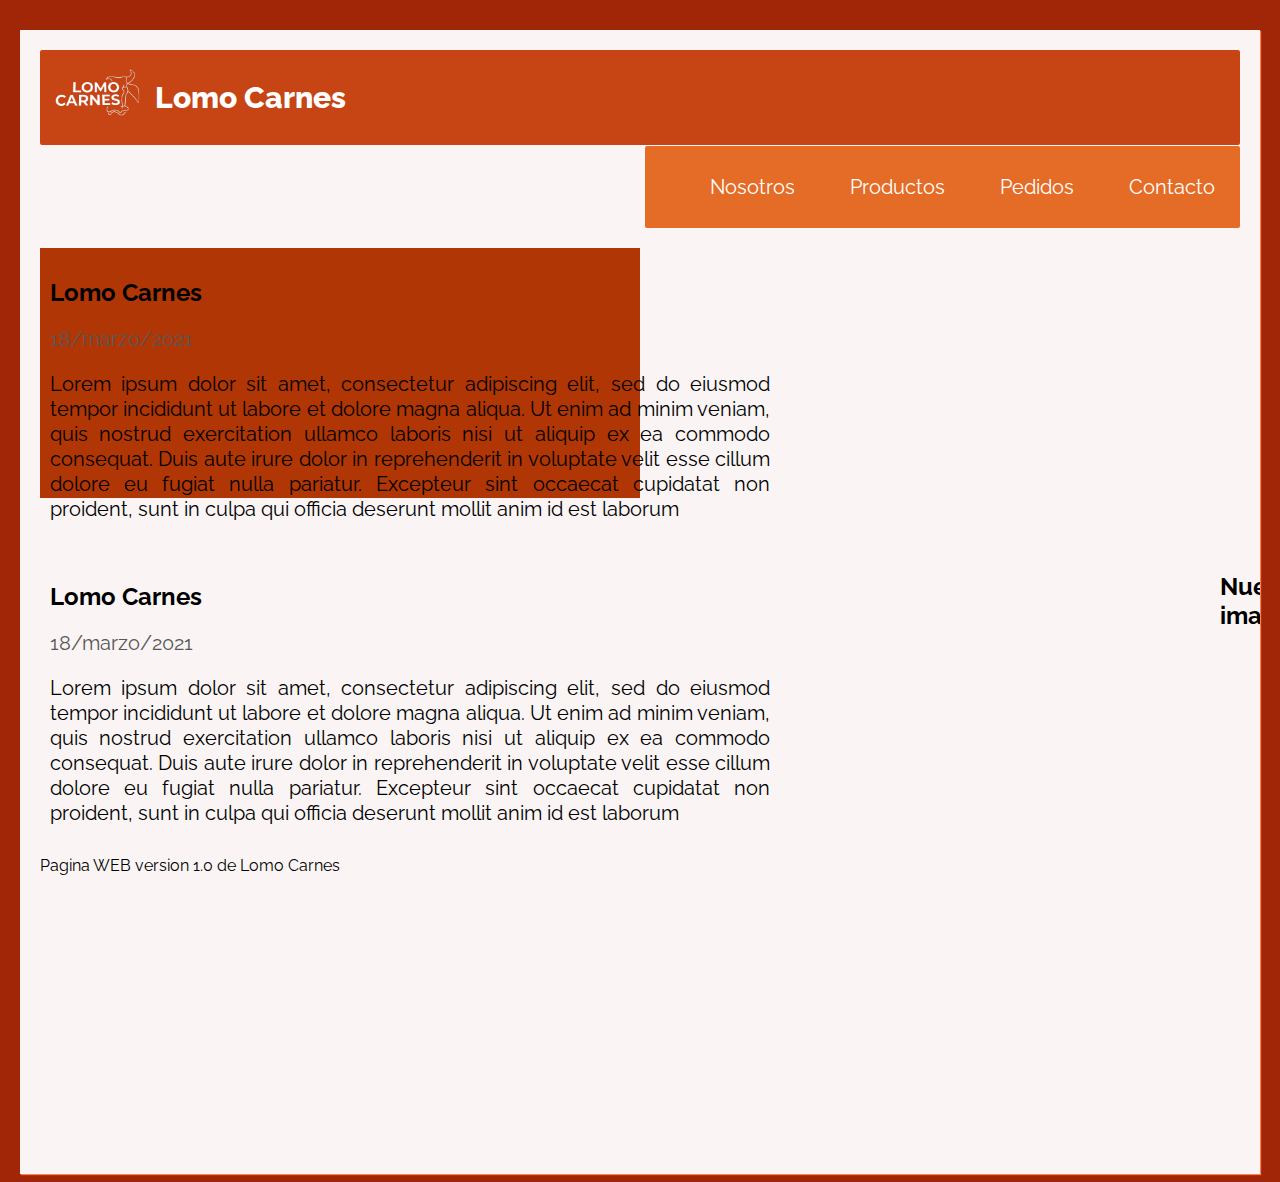
<file: html/index.html>
<!DOCTYPE html>
<html lang="es">
    <head>
        <meta charset="utf-8" />
        <title>Lomo Carnes Web</title>
        <link rel="icon" type="image/png" href="\img\lomocarnes_favicon1.png">
        <!---Estilos CSS-->
        <link rel="stylesheet" type="text/css" href="\css\style.css">
    </head>
    <body>
        <section id="global">
        <!--cabecera--> 
        <header> 
            <div id="logo">
                <img id="logolomocarnes" src="\img\whitelogo.png"> 
                <p>Lomo Carnes</p> 
            </div>
            <div class="clear"></div>
         <!--Menu nav--> 
        <nav id="menubarra">
            <ul>
                <li><a>Nosotros</a></li>
                <li><a>Productos</a></li>
                <li><a>Pedidos</a></li>
                <li><a>Contacto</a></li>
                
            </ul>
        </nav>
        </header>
        <div class="clear"></div>
        <!--slider-->
        <div id="slider"></div>
        <!--cuerpo-->
        <section id="content">
            <div id="posts">
            <article class="post">
                <h2>Lomo Carnes</h2>
                <p id="date">18/marzo/2021</p>
                <p>Lorem ipsum dolor sit amet, consectetur adipiscing elit, sed do eiusmod tempor incididunt ut labore et dolore magna aliqua. Ut enim ad minim veniam, quis nostrud exercitation ullamco laboris nisi ut aliquip ex ea commodo consequat. Duis aute irure dolor in reprehenderit in voluptate velit esse cillum dolore eu fugiat nulla pariatur. Excepteur sint occaecat cupidatat non proident, sunt in culpa qui officia deserunt mollit anim id est laborum
                </p>
            </article>
            <article class="post">
                <h2>Lomo Carnes</h2>
                <p id="date">18/marzo/2021</p>
                <p>Lorem ipsum dolor sit amet, consectetur adipiscing elit, sed do eiusmod tempor incididunt ut labore et dolore magna aliqua. Ut enim ad minim veniam, quis nostrud exercitation ullamco laboris nisi ut aliquip ex ea commodo consequat. Duis aute irure dolor in reprehenderit in voluptate velit esse cillum dolore eu fugiat nulla pariatur. Excepteur sint occaecat cupidatat non proident, sunt in culpa qui officia deserunt mollit anim id est laborum
                </p>
            </article>
        </div>
            <aside id="sidebar">
                <div id="about">
                    <h2>Nuestra imagen</h2>
                    <img src="\img\lomocarnes_favicon1.png">
                </div>
            </aside>
        </section>
        <!--pie de pagina-->
        <footer>
            Pagina WEB version 1.0 de Lomo Carnes
        </footer>

    </body>
</html>
</file>
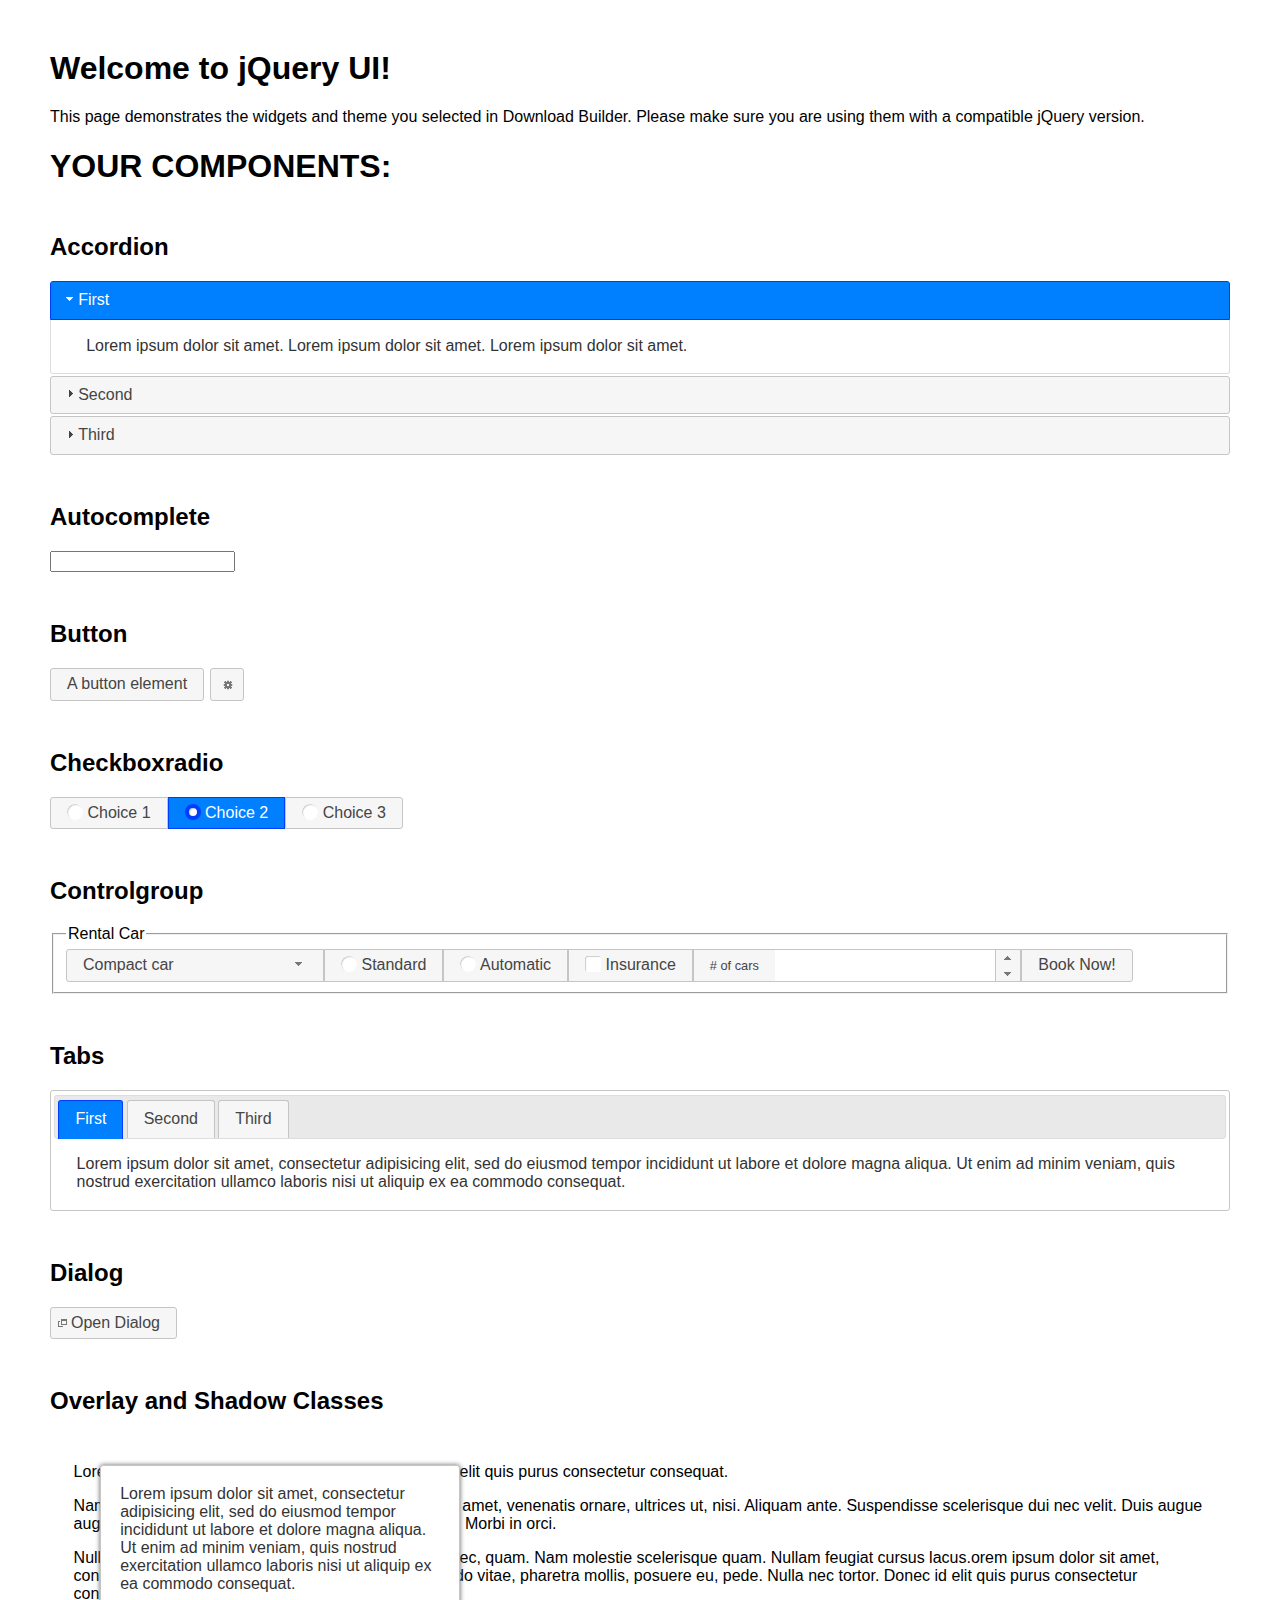
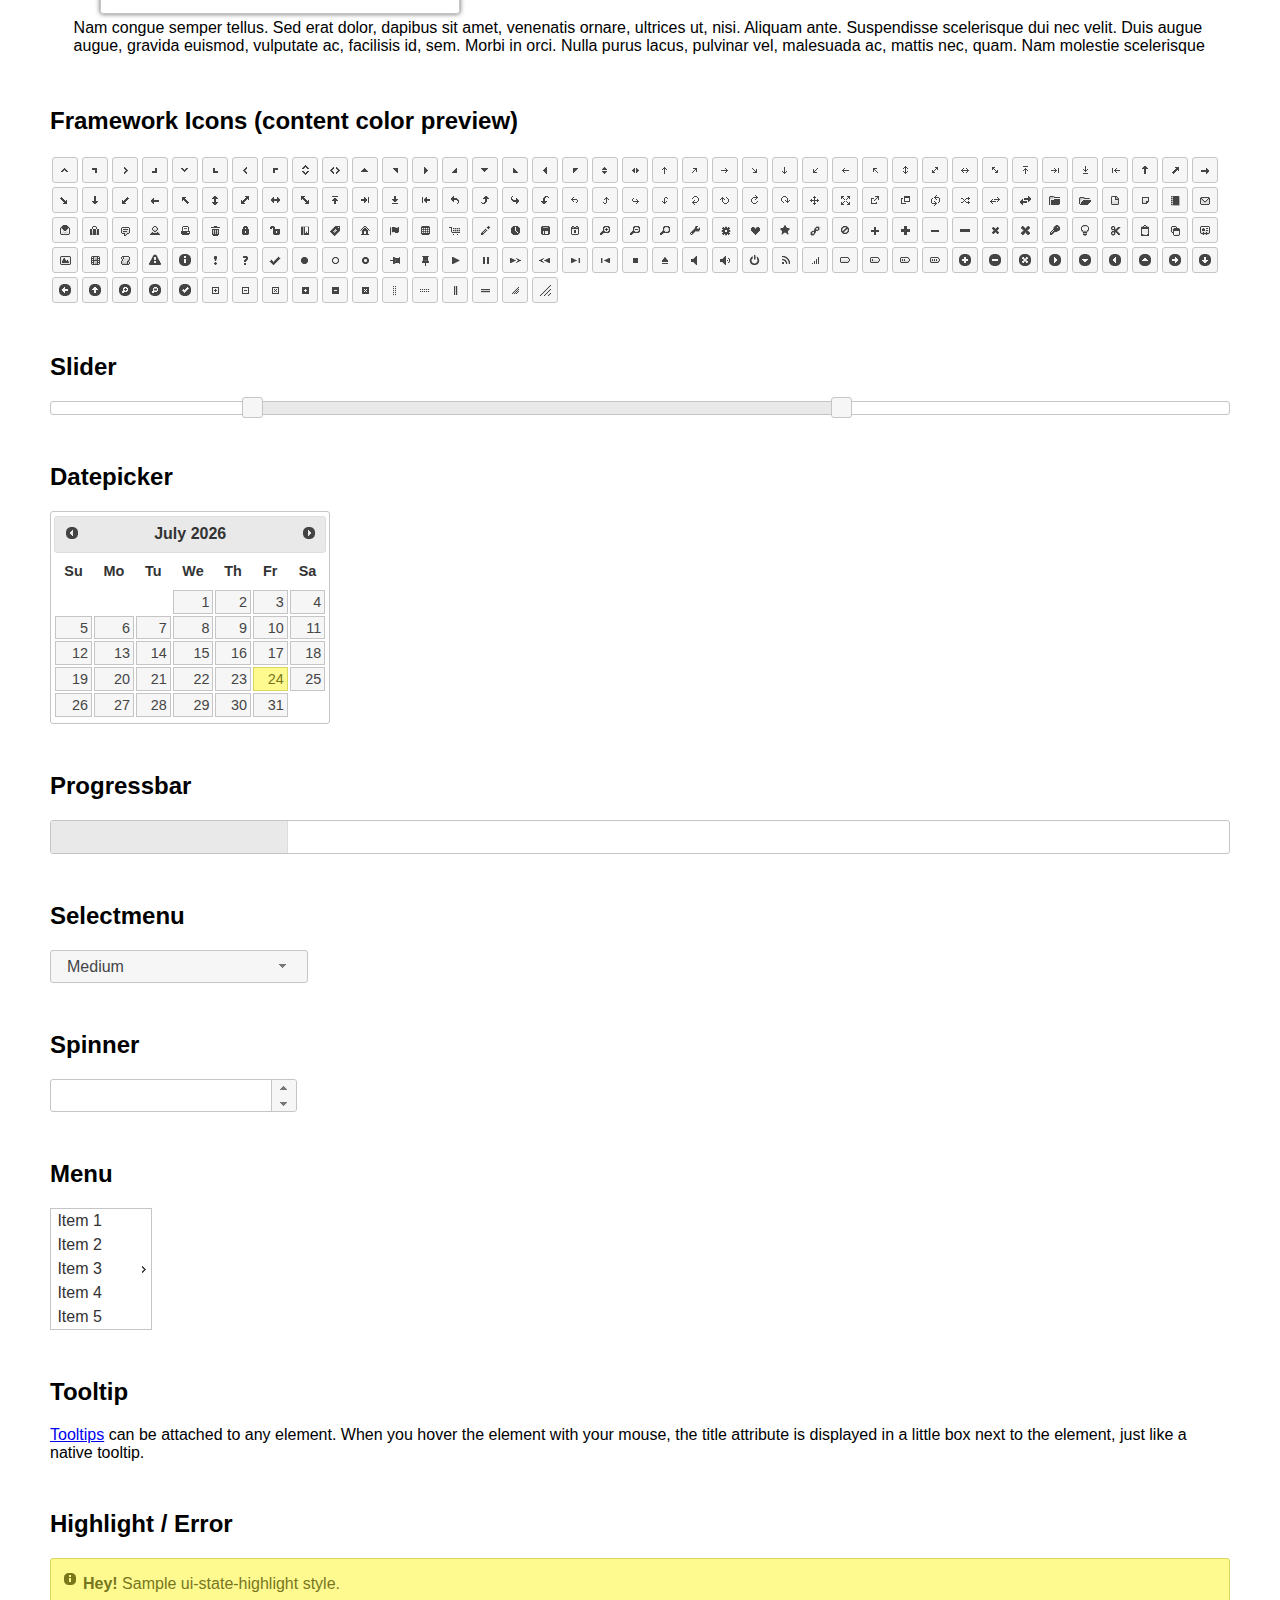
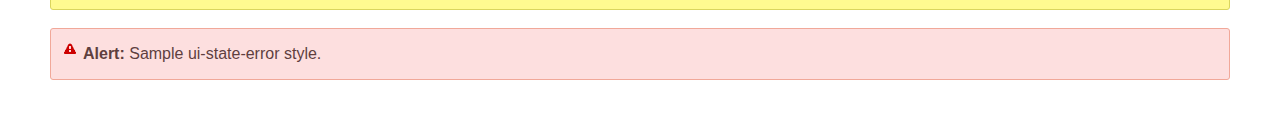
<file: js/Jquery_UI/jquery-ui-1.12.1/index.html>
<!doctype html>
<html lang="us">
<head>
	<meta charset="utf-8">
	<title>jQuery UI Example Page</title>
	<link href="jquery-ui.css" rel="stylesheet">
	<style>
	body{
		font-family: "Trebuchet MS", sans-serif;
		margin: 50px;
	}
	.demoHeaders {
		margin-top: 2em;
	}
	#dialog-link {
		padding: .4em 1em .4em 20px;
		text-decoration: none;
		position: relative;
	}
	#dialog-link span.ui-icon {
		margin: 0 5px 0 0;
		position: absolute;
		left: .2em;
		top: 50%;
		margin-top: -8px;
	}
	#icons {
		margin: 0;
		padding: 0;
	}
	#icons li {
		margin: 2px;
		position: relative;
		padding: 4px 0;
		cursor: pointer;
		float: left;
		list-style: none;
	}
	#icons span.ui-icon {
		float: left;
		margin: 0 4px;
	}
	.fakewindowcontain .ui-widget-overlay {
		position: absolute;
	}
	select {
		width: 200px;
	}
	</style>
</head>
<body>

<h1>Welcome to jQuery UI!</h1>

<div class="ui-widget">
	<p>This page demonstrates the widgets and theme you selected in Download Builder. Please make sure you are using them with a compatible jQuery version.</p>
</div>

<h1>YOUR COMPONENTS:</h1>


<!-- Accordion -->
<h2 class="demoHeaders">Accordion</h2>
<div id="accordion">
	<h3>First</h3>
	<div>Lorem ipsum dolor sit amet. Lorem ipsum dolor sit amet. Lorem ipsum dolor sit amet.</div>
	<h3>Second</h3>
	<div>Phasellus mattis tincidunt nibh.</div>
	<h3>Third</h3>
	<div>Nam dui erat, auctor a, dignissim quis.</div>
</div>



<!-- Autocomplete -->
<h2 class="demoHeaders">Autocomplete</h2>
<div>
	<input id="autocomplete" title="type &quot;a&quot;">
</div>



<!-- Button -->
<h2 class="demoHeaders">Button</h2>
<button id="button">A button element</button>
<button id="button-icon">An icon-only button</button>



<!-- Checkboxradio -->
<h2 class="demoHeaders">Checkboxradio</h2>
<form style="margin-top: 1em;">
	<div id="radioset">
		<input type="radio" id="radio1" name="radio"><label for="radio1">Choice 1</label>
		<input type="radio" id="radio2" name="radio" checked="checked"><label for="radio2">Choice 2</label>
		<input type="radio" id="radio3" name="radio"><label for="radio3">Choice 3</label>
	</div>
</form>



<!-- Controlgroup -->
<h2 class="demoHeaders">Controlgroup</h2>
<fieldset>
	<legend>Rental Car</legend>
	<div id="controlgroup">
		<select id="car-type">
			<option>Compact car</option>
			<option>Midsize car</option>
			<option>Full size car</option>
			<option>SUV</option>
			<option>Luxury</option>
			<option>Truck</option>
			<option>Van</option>
		</select>
		<label for="transmission-standard">Standard</label>
		<input type="radio" name="transmission" id="transmission-standard">
		<label for="transmission-automatic">Automatic</label>
		<input type="radio" name="transmission" id="transmission-automatic">
		<label for="insurance">Insurance</label>
		<input type="checkbox" name="insurance" id="insurance">
		<label for="horizontal-spinner" class="ui-controlgroup-label"># of cars</label>
		<input id="horizontal-spinner" class="ui-spinner-input">
		<button>Book Now!</button>
	</div>
</fieldset>



<!-- Tabs -->
<h2 class="demoHeaders">Tabs</h2>
<div id="tabs">
	<ul>
		<li><a href="#tabs-1">First</a></li>
		<li><a href="#tabs-2">Second</a></li>
		<li><a href="#tabs-3">Third</a></li>
	</ul>
	<div id="tabs-1">Lorem ipsum dolor sit amet, consectetur adipisicing elit, sed do eiusmod tempor incididunt ut labore et dolore magna aliqua. Ut enim ad minim veniam, quis nostrud exercitation ullamco laboris nisi ut aliquip ex ea commodo consequat.</div>
	<div id="tabs-2">Phasellus mattis tincidunt nibh. Cras orci urna, blandit id, pretium vel, aliquet ornare, felis. Maecenas scelerisque sem non nisl. Fusce sed lorem in enim dictum bibendum.</div>
	<div id="tabs-3">Nam dui erat, auctor a, dignissim quis, sollicitudin eu, felis. Pellentesque nisi urna, interdum eget, sagittis et, consequat vestibulum, lacus. Mauris porttitor ullamcorper augue.</div>
</div>



<h2 class="demoHeaders">Dialog</h2>
<p>
	<button id="dialog-link" class="ui-button ui-corner-all ui-widget">
		<span class="ui-icon ui-icon-newwin"></span>Open Dialog
	</button>
</p>

<h2 class="demoHeaders">Overlay and Shadow Classes</h2>
<div style="position: relative; width: 96%; height: 200px; padding:1% 2%; overflow:hidden;" class="fakewindowcontain">
	<p>Lorem ipsum dolor sit amet,  Nulla nec tortor. Donec id elit quis purus consectetur consequat. </p><p>Nam congue semper tellus. Sed erat dolor, dapibus sit amet, venenatis ornare, ultrices ut, nisi. Aliquam ante. Suspendisse scelerisque dui nec velit. Duis augue augue, gravida euismod, vulputate ac, facilisis id, sem. Morbi in orci. </p><p>Nulla purus lacus, pulvinar vel, malesuada ac, mattis nec, quam. Nam molestie scelerisque quam. Nullam feugiat cursus lacus.orem ipsum dolor sit amet, consectetur adipiscing elit. Donec libero risus, commodo vitae, pharetra mollis, posuere eu, pede. Nulla nec tortor. Donec id elit quis purus consectetur consequat. </p><p>Nam congue semper tellus. Sed erat dolor, dapibus sit amet, venenatis ornare, ultrices ut, nisi. Aliquam ante. Suspendisse scelerisque dui nec velit. Duis augue augue, gravida euismod, vulputate ac, facilisis id, sem. Morbi in orci. Nulla purus lacus, pulvinar vel, malesuada ac, mattis nec, quam. Nam molestie scelerisque quam. </p><p>Nullam feugiat cursus lacus.orem ipsum dolor sit amet, consectetur adipiscing elit. Donec libero risus, commodo vitae, pharetra mollis, posuere eu, pede. Nulla nec tortor. Donec id elit quis purus consectetur consequat. Nam congue semper tellus. Sed erat dolor, dapibus sit amet, venenatis ornare, ultrices ut, nisi. Aliquam ante. </p><p>Suspendisse scelerisque dui nec velit. Duis augue augue, gravida euismod, vulputate ac, facilisis id, sem. Morbi in orci. Nulla purus lacus, pulvinar vel, malesuada ac, mattis nec, quam. Nam molestie scelerisque quam. Nullam feugiat cursus lacus.orem ipsum dolor sit amet, consectetur adipiscing elit. Donec libero risus, commodo vitae, pharetra mollis, posuere eu, pede. Nulla nec tortor. Donec id elit quis purus consectetur consequat. Nam congue semper tellus. Sed erat dolor, dapibus sit amet, venenatis ornare, ultrices ut, nisi. </p>

	<!-- ui-dialog -->
	<div class="ui-widget-overlay ui-front"></div>
	<div style="position: absolute; width: 320px; left: 50px; top: 30px; padding: 1.2em" class="ui-widget ui-front ui-widget-content ui-corner-all ui-widget-shadow">
		Lorem ipsum dolor sit amet, consectetur adipisicing elit, sed do eiusmod tempor incididunt ut labore et dolore magna aliqua. Ut enim ad minim veniam, quis nostrud exercitation ullamco laboris nisi ut aliquip ex ea commodo consequat.
	</div>

</div>

<!-- ui-dialog -->
<div id="dialog" title="Dialog Title">
	<p>Lorem ipsum dolor sit amet, consectetur adipisicing elit, sed do eiusmod tempor incididunt ut labore et dolore magna aliqua. Ut enim ad minim veniam, quis nostrud exercitation ullamco laboris nisi ut aliquip ex ea commodo consequat.</p>
</div>



<h2 class="demoHeaders">Framework Icons (content color preview)</h2>
<ul id="icons" class="ui-widget ui-helper-clearfix">
	<li class="ui-state-default ui-corner-all" title=".ui-icon-caret-1-n"><span class="ui-icon ui-icon-caret-1-n"></span></li>
	<li class="ui-state-default ui-corner-all" title=".ui-icon-caret-1-ne"><span class="ui-icon ui-icon-caret-1-ne"></span></li>
	<li class="ui-state-default ui-corner-all" title=".ui-icon-caret-1-e"><span class="ui-icon ui-icon-caret-1-e"></span></li>
	<li class="ui-state-default ui-corner-all" title=".ui-icon-caret-1-se"><span class="ui-icon ui-icon-caret-1-se"></span></li>
	<li class="ui-state-default ui-corner-all" title=".ui-icon-caret-1-s"><span class="ui-icon ui-icon-caret-1-s"></span></li>
	<li class="ui-state-default ui-corner-all" title=".ui-icon-caret-1-sw"><span class="ui-icon ui-icon-caret-1-sw"></span></li>
	<li class="ui-state-default ui-corner-all" title=".ui-icon-caret-1-w"><span class="ui-icon ui-icon-caret-1-w"></span></li>
	<li class="ui-state-default ui-corner-all" title=".ui-icon-caret-1-nw"><span class="ui-icon ui-icon-caret-1-nw"></span></li>
	<li class="ui-state-default ui-corner-all" title=".ui-icon-caret-2-n-s"><span class="ui-icon ui-icon-caret-2-n-s"></span></li>
	<li class="ui-state-default ui-corner-all" title=".ui-icon-caret-2-e-w"><span class="ui-icon ui-icon-caret-2-e-w"></span></li>
	<li class="ui-state-default ui-corner-all" title=".ui-icon-triangle-1-n"><span class="ui-icon ui-icon-triangle-1-n"></span></li>
	<li class="ui-state-default ui-corner-all" title=".ui-icon-triangle-1-ne"><span class="ui-icon ui-icon-triangle-1-ne"></span></li>
	<li class="ui-state-default ui-corner-all" title=".ui-icon-triangle-1-e"><span class="ui-icon ui-icon-triangle-1-e"></span></li>
	<li class="ui-state-default ui-corner-all" title=".ui-icon-triangle-1-se"><span class="ui-icon ui-icon-triangle-1-se"></span></li>
	<li class="ui-state-default ui-corner-all" title=".ui-icon-triangle-1-s"><span class="ui-icon ui-icon-triangle-1-s"></span></li>
	<li class="ui-state-default ui-corner-all" title=".ui-icon-triangle-1-sw"><span class="ui-icon ui-icon-triangle-1-sw"></span></li>
	<li class="ui-state-default ui-corner-all" title=".ui-icon-triangle-1-w"><span class="ui-icon ui-icon-triangle-1-w"></span></li>
	<li class="ui-state-default ui-corner-all" title=".ui-icon-triangle-1-nw"><span class="ui-icon ui-icon-triangle-1-nw"></span></li>
	<li class="ui-state-default ui-corner-all" title=".ui-icon-triangle-2-n-s"><span class="ui-icon ui-icon-triangle-2-n-s"></span></li>
	<li class="ui-state-default ui-corner-all" title=".ui-icon-triangle-2-e-w"><span class="ui-icon ui-icon-triangle-2-e-w"></span></li>
	<li class="ui-state-default ui-corner-all" title=".ui-icon-arrow-1-n"><span class="ui-icon ui-icon-arrow-1-n"></span></li>
	<li class="ui-state-default ui-corner-all" title=".ui-icon-arrow-1-ne"><span class="ui-icon ui-icon-arrow-1-ne"></span></li>
	<li class="ui-state-default ui-corner-all" title=".ui-icon-arrow-1-e"><span class="ui-icon ui-icon-arrow-1-e"></span></li>
	<li class="ui-state-default ui-corner-all" title=".ui-icon-arrow-1-se"><span class="ui-icon ui-icon-arrow-1-se"></span></li>
	<li class="ui-state-default ui-corner-all" title=".ui-icon-arrow-1-s"><span class="ui-icon ui-icon-arrow-1-s"></span></li>
	<li class="ui-state-default ui-corner-all" title=".ui-icon-arrow-1-sw"><span class="ui-icon ui-icon-arrow-1-sw"></span></li>
	<li class="ui-state-default ui-corner-all" title=".ui-icon-arrow-1-w"><span class="ui-icon ui-icon-arrow-1-w"></span></li>
	<li class="ui-state-default ui-corner-all" title=".ui-icon-arrow-1-nw"><span class="ui-icon ui-icon-arrow-1-nw"></span></li>
	<li class="ui-state-default ui-corner-all" title=".ui-icon-arrow-2-n-s"><span class="ui-icon ui-icon-arrow-2-n-s"></span></li>
	<li class="ui-state-default ui-corner-all" title=".ui-icon-arrow-2-ne-sw"><span class="ui-icon ui-icon-arrow-2-ne-sw"></span></li>
	<li class="ui-state-default ui-corner-all" title=".ui-icon-arrow-2-e-w"><span class="ui-icon ui-icon-arrow-2-e-w"></span></li>
	<li class="ui-state-default ui-corner-all" title=".ui-icon-arrow-2-se-nw"><span class="ui-icon ui-icon-arrow-2-se-nw"></span></li>
	<li class="ui-state-default ui-corner-all" title=".ui-icon-arrowstop-1-n"><span class="ui-icon ui-icon-arrowstop-1-n"></span></li>
	<li class="ui-state-default ui-corner-all" title=".ui-icon-arrowstop-1-e"><span class="ui-icon ui-icon-arrowstop-1-e"></span></li>
	<li class="ui-state-default ui-corner-all" title=".ui-icon-arrowstop-1-s"><span class="ui-icon ui-icon-arrowstop-1-s"></span></li>
	<li class="ui-state-default ui-corner-all" title=".ui-icon-arrowstop-1-w"><span class="ui-icon ui-icon-arrowstop-1-w"></span></li>
	<li class="ui-state-default ui-corner-all" title=".ui-icon-arrowthick-1-n"><span class="ui-icon ui-icon-arrowthick-1-n"></span></li>
	<li class="ui-state-default ui-corner-all" title=".ui-icon-arrowthick-1-ne"><span class="ui-icon ui-icon-arrowthick-1-ne"></span></li>
	<li class="ui-state-default ui-corner-all" title=".ui-icon-arrowthick-1-e"><span class="ui-icon ui-icon-arrowthick-1-e"></span></li>
	<li class="ui-state-default ui-corner-all" title=".ui-icon-arrowthick-1-se"><span class="ui-icon ui-icon-arrowthick-1-se"></span></li>
	<li class="ui-state-default ui-corner-all" title=".ui-icon-arrowthick-1-s"><span class="ui-icon ui-icon-arrowthick-1-s"></span></li>
	<li class="ui-state-default ui-corner-all" title=".ui-icon-arrowthick-1-sw"><span class="ui-icon ui-icon-arrowthick-1-sw"></span></li>
	<li class="ui-state-default ui-corner-all" title=".ui-icon-arrowthick-1-w"><span class="ui-icon ui-icon-arrowthick-1-w"></span></li>
	<li class="ui-state-default ui-corner-all" title=".ui-icon-arrowthick-1-nw"><span class="ui-icon ui-icon-arrowthick-1-nw"></span></li>
	<li class="ui-state-default ui-corner-all" title=".ui-icon-arrowthick-2-n-s"><span class="ui-icon ui-icon-arrowthick-2-n-s"></span></li>
	<li class="ui-state-default ui-corner-all" title=".ui-icon-arrowthick-2-ne-sw"><span class="ui-icon ui-icon-arrowthick-2-ne-sw"></span></li>
	<li class="ui-state-default ui-corner-all" title=".ui-icon-arrowthick-2-e-w"><span class="ui-icon ui-icon-arrowthick-2-e-w"></span></li>
	<li class="ui-state-default ui-corner-all" title=".ui-icon-arrowthick-2-se-nw"><span class="ui-icon ui-icon-arrowthick-2-se-nw"></span></li>
	<li class="ui-state-default ui-corner-all" title=".ui-icon-arrowthickstop-1-n"><span class="ui-icon ui-icon-arrowthickstop-1-n"></span></li>
	<li class="ui-state-default ui-corner-all" title=".ui-icon-arrowthickstop-1-e"><span class="ui-icon ui-icon-arrowthickstop-1-e"></span></li>
	<li class="ui-state-default ui-corner-all" title=".ui-icon-arrowthickstop-1-s"><span class="ui-icon ui-icon-arrowthickstop-1-s"></span></li>
	<li class="ui-state-default ui-corner-all" title=".ui-icon-arrowthickstop-1-w"><span class="ui-icon ui-icon-arrowthickstop-1-w"></span></li>
	<li class="ui-state-default ui-corner-all" title=".ui-icon-arrowreturnthick-1-w"><span class="ui-icon ui-icon-arrowreturnthick-1-w"></span></li>
	<li class="ui-state-default ui-corner-all" title=".ui-icon-arrowreturnthick-1-n"><span class="ui-icon ui-icon-arrowreturnthick-1-n"></span></li>
	<li class="ui-state-default ui-corner-all" title=".ui-icon-arrowreturnthick-1-e"><span class="ui-icon ui-icon-arrowreturnthick-1-e"></span></li>
	<li class="ui-state-default ui-corner-all" title=".ui-icon-arrowreturnthick-1-s"><span class="ui-icon ui-icon-arrowreturnthick-1-s"></span></li>
	<li class="ui-state-default ui-corner-all" title=".ui-icon-arrowreturn-1-w"><span class="ui-icon ui-icon-arrowreturn-1-w"></span></li>
	<li class="ui-state-default ui-corner-all" title=".ui-icon-arrowreturn-1-n"><span class="ui-icon ui-icon-arrowreturn-1-n"></span></li>
	<li class="ui-state-default ui-corner-all" title=".ui-icon-arrowreturn-1-e"><span class="ui-icon ui-icon-arrowreturn-1-e"></span></li>
	<li class="ui-state-default ui-corner-all" title=".ui-icon-arrowreturn-1-s"><span class="ui-icon ui-icon-arrowreturn-1-s"></span></li>
	<li class="ui-state-default ui-corner-all" title=".ui-icon-arrowrefresh-1-w"><span class="ui-icon ui-icon-arrowrefresh-1-w"></span></li>
	<li class="ui-state-default ui-corner-all" title=".ui-icon-arrowrefresh-1-n"><span class="ui-icon ui-icon-arrowrefresh-1-n"></span></li>
	<li class="ui-state-default ui-corner-all" title=".ui-icon-arrowrefresh-1-e"><span class="ui-icon ui-icon-arrowrefresh-1-e"></span></li>
	<li class="ui-state-default ui-corner-all" title=".ui-icon-arrowrefresh-1-s"><span class="ui-icon ui-icon-arrowrefresh-1-s"></span></li>
	<li class="ui-state-default ui-corner-all" title=".ui-icon-arrow-4"><span class="ui-icon ui-icon-arrow-4"></span></li>
	<li class="ui-state-default ui-corner-all" title=".ui-icon-arrow-4-diag"><span class="ui-icon ui-icon-arrow-4-diag"></span></li>
	<li class="ui-state-default ui-corner-all" title=".ui-icon-extlink"><span class="ui-icon ui-icon-extlink"></span></li>
	<li class="ui-state-default ui-corner-all" title=".ui-icon-newwin"><span class="ui-icon ui-icon-newwin"></span></li>
	<li class="ui-state-default ui-corner-all" title=".ui-icon-refresh"><span class="ui-icon ui-icon-refresh"></span></li>
	<li class="ui-state-default ui-corner-all" title=".ui-icon-shuffle"><span class="ui-icon ui-icon-shuffle"></span></li>
	<li class="ui-state-default ui-corner-all" title=".ui-icon-transfer-e-w"><span class="ui-icon ui-icon-transfer-e-w"></span></li>
	<li class="ui-state-default ui-corner-all" title=".ui-icon-transferthick-e-w"><span class="ui-icon ui-icon-transferthick-e-w"></span></li>
	<li class="ui-state-default ui-corner-all" title=".ui-icon-folder-collapsed"><span class="ui-icon ui-icon-folder-collapsed"></span></li>
	<li class="ui-state-default ui-corner-all" title=".ui-icon-folder-open"><span class="ui-icon ui-icon-folder-open"></span></li>
	<li class="ui-state-default ui-corner-all" title=".ui-icon-document"><span class="ui-icon ui-icon-document"></span></li>
	<li class="ui-state-default ui-corner-all" title=".ui-icon-document-b"><span class="ui-icon ui-icon-document-b"></span></li>
	<li class="ui-state-default ui-corner-all" title=".ui-icon-note"><span class="ui-icon ui-icon-note"></span></li>
	<li class="ui-state-default ui-corner-all" title=".ui-icon-mail-closed"><span class="ui-icon ui-icon-mail-closed"></span></li>
	<li class="ui-state-default ui-corner-all" title=".ui-icon-mail-open"><span class="ui-icon ui-icon-mail-open"></span></li>
	<li class="ui-state-default ui-corner-all" title=".ui-icon-suitcase"><span class="ui-icon ui-icon-suitcase"></span></li>
	<li class="ui-state-default ui-corner-all" title=".ui-icon-comment"><span class="ui-icon ui-icon-comment"></span></li>
	<li class="ui-state-default ui-corner-all" title=".ui-icon-person"><span class="ui-icon ui-icon-person"></span></li>
	<li class="ui-state-default ui-corner-all" title=".ui-icon-print"><span class="ui-icon ui-icon-print"></span></li>
	<li class="ui-state-default ui-corner-all" title=".ui-icon-trash"><span class="ui-icon ui-icon-trash"></span></li>
	<li class="ui-state-default ui-corner-all" title=".ui-icon-locked"><span class="ui-icon ui-icon-locked"></span></li>
	<li class="ui-state-default ui-corner-all" title=".ui-icon-unlocked"><span class="ui-icon ui-icon-unlocked"></span></li>
	<li class="ui-state-default ui-corner-all" title=".ui-icon-bookmark"><span class="ui-icon ui-icon-bookmark"></span></li>
	<li class="ui-state-default ui-corner-all" title=".ui-icon-tag"><span class="ui-icon ui-icon-tag"></span></li>
	<li class="ui-state-default ui-corner-all" title=".ui-icon-home"><span class="ui-icon ui-icon-home"></span></li>
	<li class="ui-state-default ui-corner-all" title=".ui-icon-flag"><span class="ui-icon ui-icon-flag"></span></li>
	<li class="ui-state-default ui-corner-all" title=".ui-icon-calculator"><span class="ui-icon ui-icon-calculator"></span></li>
	<li class="ui-state-default ui-corner-all" title=".ui-icon-cart"><span class="ui-icon ui-icon-cart"></span></li>
	<li class="ui-state-default ui-corner-all" title=".ui-icon-pencil"><span class="ui-icon ui-icon-pencil"></span></li>
	<li class="ui-state-default ui-corner-all" title=".ui-icon-clock"><span class="ui-icon ui-icon-clock"></span></li>
	<li class="ui-state-default ui-corner-all" title=".ui-icon-disk"><span class="ui-icon ui-icon-disk"></span></li>
	<li class="ui-state-default ui-corner-all" title=".ui-icon-calendar"><span class="ui-icon ui-icon-calendar"></span></li>
	<li class="ui-state-default ui-corner-all" title=".ui-icon-zoomin"><span class="ui-icon ui-icon-zoomin"></span></li>
	<li class="ui-state-default ui-corner-all" title=".ui-icon-zoomout"><span class="ui-icon ui-icon-zoomout"></span></li>
	<li class="ui-state-default ui-corner-all" title=".ui-icon-search"><span class="ui-icon ui-icon-search"></span></li>
	<li class="ui-state-default ui-corner-all" title=".ui-icon-wrench"><span class="ui-icon ui-icon-wrench"></span></li>
	<li class="ui-state-default ui-corner-all" title=".ui-icon-gear"><span class="ui-icon ui-icon-gear"></span></li>
	<li class="ui-state-default ui-corner-all" title=".ui-icon-heart"><span class="ui-icon ui-icon-heart"></span></li>
	<li class="ui-state-default ui-corner-all" title=".ui-icon-star"><span class="ui-icon ui-icon-star"></span></li>
	<li class="ui-state-default ui-corner-all" title=".ui-icon-link"><span class="ui-icon ui-icon-link"></span></li>
	<li class="ui-state-default ui-corner-all" title=".ui-icon-cancel"><span class="ui-icon ui-icon-cancel"></span></li>
	<li class="ui-state-default ui-corner-all" title=".ui-icon-plus"><span class="ui-icon ui-icon-plus"></span></li>
	<li class="ui-state-default ui-corner-all" title=".ui-icon-plusthick"><span class="ui-icon ui-icon-plusthick"></span></li>
	<li class="ui-state-default ui-corner-all" title=".ui-icon-minus"><span class="ui-icon ui-icon-minus"></span></li>
	<li class="ui-state-default ui-corner-all" title=".ui-icon-minusthick"><span class="ui-icon ui-icon-minusthick"></span></li>
	<li class="ui-state-default ui-corner-all" title=".ui-icon-close"><span class="ui-icon ui-icon-close"></span></li>
	<li class="ui-state-default ui-corner-all" title=".ui-icon-closethick"><span class="ui-icon ui-icon-closethick"></span></li>
	<li class="ui-state-default ui-corner-all" title=".ui-icon-key"><span class="ui-icon ui-icon-key"></span></li>
	<li class="ui-state-default ui-corner-all" title=".ui-icon-lightbulb"><span class="ui-icon ui-icon-lightbulb"></span></li>
	<li class="ui-state-default ui-corner-all" title=".ui-icon-scissors"><span class="ui-icon ui-icon-scissors"></span></li>
	<li class="ui-state-default ui-corner-all" title=".ui-icon-clipboard"><span class="ui-icon ui-icon-clipboard"></span></li>
	<li class="ui-state-default ui-corner-all" title=".ui-icon-copy"><span class="ui-icon ui-icon-copy"></span></li>
	<li class="ui-state-default ui-corner-all" title=".ui-icon-contact"><span class="ui-icon ui-icon-contact"></span></li>
	<li class="ui-state-default ui-corner-all" title=".ui-icon-image"><span class="ui-icon ui-icon-image"></span></li>
	<li class="ui-state-default ui-corner-all" title=".ui-icon-video"><span class="ui-icon ui-icon-video"></span></li>
	<li class="ui-state-default ui-corner-all" title=".ui-icon-script"><span class="ui-icon ui-icon-script"></span></li>
	<li class="ui-state-default ui-corner-all" title=".ui-icon-alert"><span class="ui-icon ui-icon-alert"></span></li>
	<li class="ui-state-default ui-corner-all" title=".ui-icon-info"><span class="ui-icon ui-icon-info"></span></li>
	<li class="ui-state-default ui-corner-all" title=".ui-icon-notice"><span class="ui-icon ui-icon-notice"></span></li>
	<li class="ui-state-default ui-corner-all" title=".ui-icon-help"><span class="ui-icon ui-icon-help"></span></li>
	<li class="ui-state-default ui-corner-all" title=".ui-icon-check"><span class="ui-icon ui-icon-check"></span></li>
	<li class="ui-state-default ui-corner-all" title=".ui-icon-bullet"><span class="ui-icon ui-icon-bullet"></span></li>
	<li class="ui-state-default ui-corner-all" title=".ui-icon-radio-off"><span class="ui-icon ui-icon-radio-off"></span></li>
	<li class="ui-state-default ui-corner-all" title=".ui-icon-radio-on"><span class="ui-icon ui-icon-radio-on"></span></li>
	<li class="ui-state-default ui-corner-all" title=".ui-icon-pin-w"><span class="ui-icon ui-icon-pin-w"></span></li>
	<li class="ui-state-default ui-corner-all" title=".ui-icon-pin-s"><span class="ui-icon ui-icon-pin-s"></span></li>
	<li class="ui-state-default ui-corner-all" title=".ui-icon-play"><span class="ui-icon ui-icon-play"></span></li>
	<li class="ui-state-default ui-corner-all" title=".ui-icon-pause"><span class="ui-icon ui-icon-pause"></span></li>
	<li class="ui-state-default ui-corner-all" title=".ui-icon-seek-next"><span class="ui-icon ui-icon-seek-next"></span></li>
	<li class="ui-state-default ui-corner-all" title=".ui-icon-seek-prev"><span class="ui-icon ui-icon-seek-prev"></span></li>
	<li class="ui-state-default ui-corner-all" title=".ui-icon-seek-end"><span class="ui-icon ui-icon-seek-end"></span></li>
	<li class="ui-state-default ui-corner-all" title=".ui-icon-seek-first"><span class="ui-icon ui-icon-seek-first"></span></li>
	<li class="ui-state-default ui-corner-all" title=".ui-icon-stop"><span class="ui-icon ui-icon-stop"></span></li>
	<li class="ui-state-default ui-corner-all" title=".ui-icon-eject"><span class="ui-icon ui-icon-eject"></span></li>
	<li class="ui-state-default ui-corner-all" title=".ui-icon-volume-off"><span class="ui-icon ui-icon-volume-off"></span></li>
	<li class="ui-state-default ui-corner-all" title=".ui-icon-volume-on"><span class="ui-icon ui-icon-volume-on"></span></li>
	<li class="ui-state-default ui-corner-all" title=".ui-icon-power"><span class="ui-icon ui-icon-power"></span></li>
	<li class="ui-state-default ui-corner-all" title=".ui-icon-signal-diag"><span class="ui-icon ui-icon-signal-diag"></span></li>
	<li class="ui-state-default ui-corner-all" title=".ui-icon-signal"><span class="ui-icon ui-icon-signal"></span></li>
	<li class="ui-state-default ui-corner-all" title=".ui-icon-battery-0"><span class="ui-icon ui-icon-battery-0"></span></li>
	<li class="ui-state-default ui-corner-all" title=".ui-icon-battery-1"><span class="ui-icon ui-icon-battery-1"></span></li>
	<li class="ui-state-default ui-corner-all" title=".ui-icon-battery-2"><span class="ui-icon ui-icon-battery-2"></span></li>
	<li class="ui-state-default ui-corner-all" title=".ui-icon-battery-3"><span class="ui-icon ui-icon-battery-3"></span></li>
	<li class="ui-state-default ui-corner-all" title=".ui-icon-circle-plus"><span class="ui-icon ui-icon-circle-plus"></span></li>
	<li class="ui-state-default ui-corner-all" title=".ui-icon-circle-minus"><span class="ui-icon ui-icon-circle-minus"></span></li>
	<li class="ui-state-default ui-corner-all" title=".ui-icon-circle-close"><span class="ui-icon ui-icon-circle-close"></span></li>
	<li class="ui-state-default ui-corner-all" title=".ui-icon-circle-triangle-e"><span class="ui-icon ui-icon-circle-triangle-e"></span></li>
	<li class="ui-state-default ui-corner-all" title=".ui-icon-circle-triangle-s"><span class="ui-icon ui-icon-circle-triangle-s"></span></li>
	<li class="ui-state-default ui-corner-all" title=".ui-icon-circle-triangle-w"><span class="ui-icon ui-icon-circle-triangle-w"></span></li>
	<li class="ui-state-default ui-corner-all" title=".ui-icon-circle-triangle-n"><span class="ui-icon ui-icon-circle-triangle-n"></span></li>
	<li class="ui-state-default ui-corner-all" title=".ui-icon-circle-arrow-e"><span class="ui-icon ui-icon-circle-arrow-e"></span></li>
	<li class="ui-state-default ui-corner-all" title=".ui-icon-circle-arrow-s"><span class="ui-icon ui-icon-circle-arrow-s"></span></li>
	<li class="ui-state-default ui-corner-all" title=".ui-icon-circle-arrow-w"><span class="ui-icon ui-icon-circle-arrow-w"></span></li>
	<li class="ui-state-default ui-corner-all" title=".ui-icon-circle-arrow-n"><span class="ui-icon ui-icon-circle-arrow-n"></span></li>
	<li class="ui-state-default ui-corner-all" title=".ui-icon-circle-zoomin"><span class="ui-icon ui-icon-circle-zoomin"></span></li>
	<li class="ui-state-default ui-corner-all" title=".ui-icon-circle-zoomout"><span class="ui-icon ui-icon-circle-zoomout"></span></li>
	<li class="ui-state-default ui-corner-all" title=".ui-icon-circle-check"><span class="ui-icon ui-icon-circle-check"></span></li>
	<li class="ui-state-default ui-corner-all" title=".ui-icon-circlesmall-plus"><span class="ui-icon ui-icon-circlesmall-plus"></span></li>
	<li class="ui-state-default ui-corner-all" title=".ui-icon-circlesmall-minus"><span class="ui-icon ui-icon-circlesmall-minus"></span></li>
	<li class="ui-state-default ui-corner-all" title=".ui-icon-circlesmall-close"><span class="ui-icon ui-icon-circlesmall-close"></span></li>
	<li class="ui-state-default ui-corner-all" title=".ui-icon-squaresmall-plus"><span class="ui-icon ui-icon-squaresmall-plus"></span></li>
	<li class="ui-state-default ui-corner-all" title=".ui-icon-squaresmall-minus"><span class="ui-icon ui-icon-squaresmall-minus"></span></li>
	<li class="ui-state-default ui-corner-all" title=".ui-icon-squaresmall-close"><span class="ui-icon ui-icon-squaresmall-close"></span></li>
	<li class="ui-state-default ui-corner-all" title=".ui-icon-grip-dotted-vertical"><span class="ui-icon ui-icon-grip-dotted-vertical"></span></li>
	<li class="ui-state-default ui-corner-all" title=".ui-icon-grip-dotted-horizontal"><span class="ui-icon ui-icon-grip-dotted-horizontal"></span></li>
	<li class="ui-state-default ui-corner-all" title=".ui-icon-grip-solid-vertical"><span class="ui-icon ui-icon-grip-solid-vertical"></span></li>
	<li class="ui-state-default ui-corner-all" title=".ui-icon-grip-solid-horizontal"><span class="ui-icon ui-icon-grip-solid-horizontal"></span></li>
	<li class="ui-state-default ui-corner-all" title=".ui-icon-gripsmall-diagonal-se"><span class="ui-icon ui-icon-gripsmall-diagonal-se"></span></li>
	<li class="ui-state-default ui-corner-all" title=".ui-icon-grip-diagonal-se"><span class="ui-icon ui-icon-grip-diagonal-se"></span></li>
</ul>


<!-- Slider -->
<h2 class="demoHeaders">Slider</h2>
<div id="slider"></div>



<!-- Datepicker -->
<h2 class="demoHeaders">Datepicker</h2>
<div id="datepicker"></div>



<!-- Progressbar -->
<h2 class="demoHeaders">Progressbar</h2>
<div id="progressbar"></div>



<!-- Progressbar -->
<h2 class="demoHeaders">Selectmenu</h2>
<select id="selectmenu">
	<option>Slower</option>
	<option>Slow</option>
	<option selected="selected">Medium</option>
	<option>Fast</option>
	<option>Faster</option>
</select>



<!-- Spinner -->
<h2 class="demoHeaders">Spinner</h2>
<input id="spinner">



<!-- Menu -->
<h2 class="demoHeaders">Menu</h2>
<ul style="width:100px;" id="menu">
	<li><div>Item 1</div></li>
	<li><div>Item 2</div></li>
	<li><div>Item 3</div>
		<ul>
			<li><div>Item 3-1</div></li>
			<li><div>Item 3-2</div></li>
			<li><div>Item 3-3</div></li>
			<li><div>Item 3-4</div></li>
			<li><div>Item 3-5</div></li>
		</ul>
	</li>
	<li><div>Item 4</div></li>
	<li><div>Item 5</div></li>
</ul>



<!-- Tooltip -->
<h2 class="demoHeaders">Tooltip</h2>
<p id="tooltip">
	<a href="#" title="That&apos;s what this widget is">Tooltips</a> can be attached to any element. When you hover
the element with your mouse, the title attribute is displayed in a little box next to the element, just like a native tooltip.
</p>


<!-- Highlight / Error -->
<h2 class="demoHeaders">Highlight / Error</h2>
<div class="ui-widget">
	<div class="ui-state-highlight ui-corner-all" style="margin-top: 20px; padding: 0 .7em;">
		<p><span class="ui-icon ui-icon-info" style="float: left; margin-right: .3em;"></span>
		<strong>Hey!</strong> Sample ui-state-highlight style.</p>
	</div>
</div>
<br>
<div class="ui-widget">
	<div class="ui-state-error ui-corner-all" style="padding: 0 .7em;">
		<p><span class="ui-icon ui-icon-alert" style="float: left; margin-right: .3em;"></span>
		<strong>Alert:</strong> Sample ui-state-error style.</p>
	</div>
</div>

<script src="external/jquery/jquery.js"></script>
<script src="jquery-ui.js"></script>
<script>

$( "#accordion" ).accordion();



var availableTags = [
	"ActionScript",
	"AppleScript",
	"Asp",
	"BASIC",
	"C",
	"C++",
	"Clojure",
	"COBOL",
	"ColdFusion",
	"Erlang",
	"Fortran",
	"Groovy",
	"Haskell",
	"Java",
	"JavaScript",
	"Lisp",
	"Perl",
	"PHP",
	"Python",
	"Ruby",
	"Scala",
	"Scheme"
];
$( "#autocomplete" ).autocomplete({
	source: availableTags
});



$( "#button" ).button();
$( "#button-icon" ).button({
	icon: "ui-icon-gear",
	showLabel: false
});



$( "#radioset" ).buttonset();



$( "#controlgroup" ).controlgroup();



$( "#tabs" ).tabs();



$( "#dialog" ).dialog({
	autoOpen: false,
	width: 400,
	buttons: [
		{
			text: "Ok",
			click: function() {
				$( this ).dialog( "close" );
			}
		},
		{
			text: "Cancel",
			click: function() {
				$( this ).dialog( "close" );
			}
		}
	]
});

// Link to open the dialog
$( "#dialog-link" ).click(function( event ) {
	$( "#dialog" ).dialog( "open" );
	event.preventDefault();
});



$( "#datepicker" ).datepicker({
	inline: true
});



$( "#slider" ).slider({
	range: true,
	values: [ 17, 67 ]
});



$( "#progressbar" ).progressbar({
	value: 20
});



$( "#spinner" ).spinner();



$( "#menu" ).menu();



$( "#tooltip" ).tooltip();



$( "#selectmenu" ).selectmenu();


// Hover states on the static widgets
$( "#dialog-link, #icons li" ).hover(
	function() {
		$( this ).addClass( "ui-state-hover" );
	},
	function() {
		$( this ).removeClass( "ui-state-hover" );
	}
);
</script>
</body>
</html>
</file>
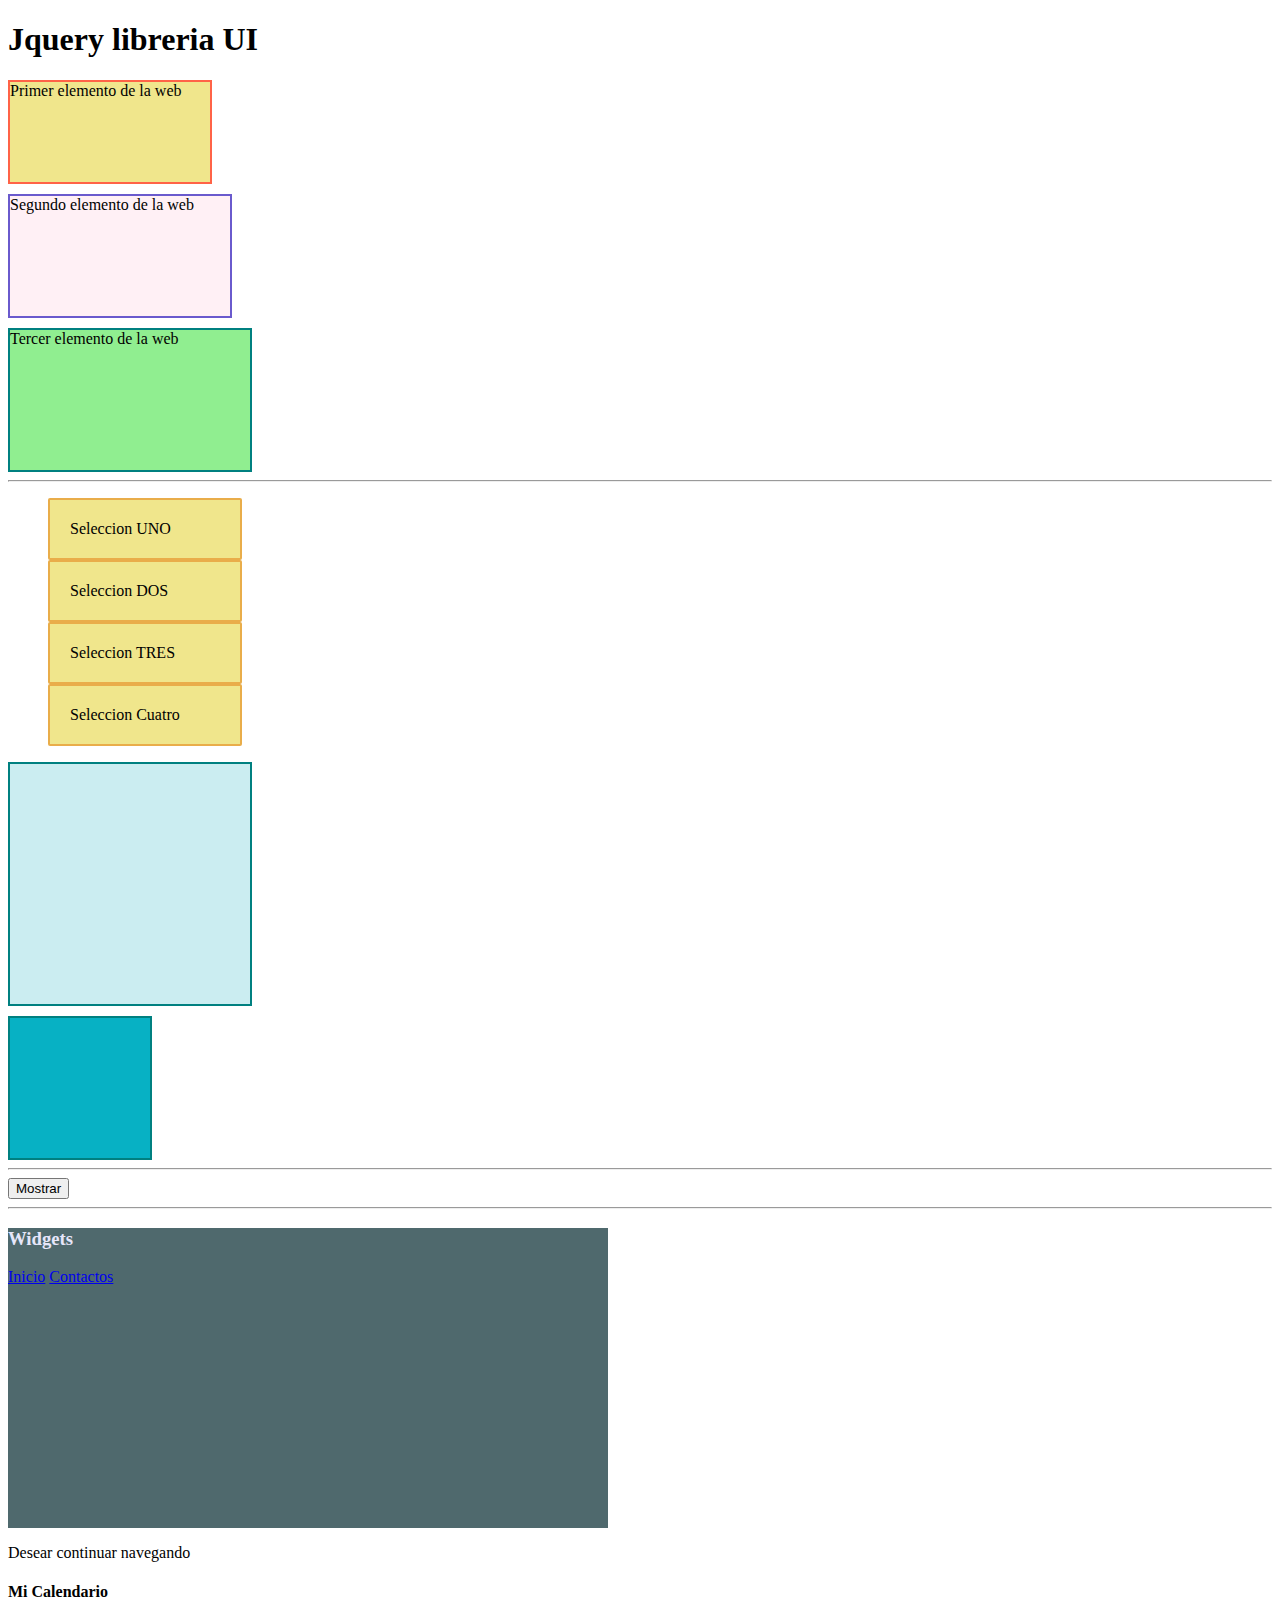
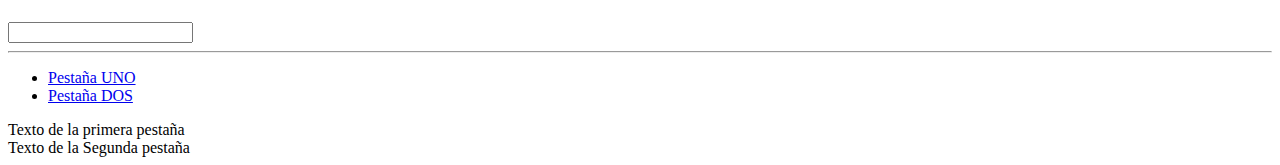
<file: js/Jquery_UI/jquery-ui-1.12.1/jquery_js/index.html>
<!DOCTYPE html>
<html lang="es">
    <meta charset="utf-8" />
    <head>
        <title>Jquery UI</title>
        <script type="text/javascript" src="jquery-3.4.0.min.js"></script>
        <link rel="stylesheet" href="C:\Users\PC\Desktop\Udemy\Udemy\MASTER-JS\javascript1\Jquery_UI\jquery-ui-1.12.1\jquery-ui.min.css">
        <link rel="stylesheet" href="C:\Users\PC\Desktop\Udemy\Udemy\MASTER-JS\javascript1\Jquery_UI\jquery-ui-1.12.1\jquery-ui.structure.min.css">
        <link rel="stylesheet" href="C:\Users\PC\Desktop\Udemy\Udemy\MASTER-JS\javascript1\Jquery_UI\jquery-ui-1.12.1\jquery-ui.theme.min.css">
        <script type="text/javascript" src="C:\Users\PC\Desktop\Udemy\Udemy\MASTER-JS\javascript1\Jquery_UI\jquery-ui-1.12.1\jquery-ui.min.js"></script>
        <script type="text/javascript" src="main.js"></script>
        <style>
           #elemento{
            background: khaki;
            border: 2px solid tomato;
            height: 100px;
            width: 200px;
            margin-top: 10px;
           } 

           #elemento2{
            background: lavenderblush;
            border: 2px solid slateblue;
            height: 120px;
            width: 220px;
            margin-top: 10px;
            } 

            #elemento3{
            background: lightgreen;
            border: 2px solid teal;
            height: 140px;
            width: 240px;
            margin-top: 10px;
            }

            #cajon{
            background: rgb(203, 237, 241);
            border: 2px solid teal;
            height: 240px;
            width: 240px;
            margin-top: 10px;
            }

            #movido{
            background: rgb(7, 177, 196);
            border: 2px solid teal;
            height: 140px;
            width: 140px;
            margin-top: 10px;
            }
            #dos{
            background: rgb(79, 105, 109);
            width: 600px;
            height: 300px;   
            }

            #cajaefectos{
            background: rgb(236, 211, 236);
            border: 2px solid rgb(169, 89, 223);
            height: 160px;
            width: 300px;
            margin-top: 10px;
            display: none;
            }
            h3{
            color: lavender;
            }

            .listselect li{
            background: khaki;
            border: 2px solid rgba(228, 136, 31, 0.603);
            border-radius: 2px;
            width: 150px;
            padding: 20px;
            list-style:none;
            cursor: pointer;
            font-family: "corbel";
            }

            ul .ui-selecting{background: rgb(253, 252, 244);}
            ul .ui-selected{background: rgb(236, 125, 52);}

        </style>
        
    </head>
    <body>
        <h1>Jquery libreria UI</h1>
        <div>
            <div id="elemento">
                Primer elemento de la web
            </div>
            <div id="elemento2">
                Segundo elemento de la web
            </div>
            <div id="elemento3">
                Tercer elemento de la web
            </div>
        </div>
        <hr />
        <div>
            <ul class="listselect">
                <li>Seleccion UNO</li>
                <li>Seleccion DOS</li>
                <li>Seleccion TRES</li>
                <li>Seleccion Cuatro</li>
            </ul>
        </div>
        <div id="cajon"></div>
        <div id="movido"></div>
        <hr>
        <div>
            <button id="mostrar">Mostrar</button>
            <div id="cajaefectos"></div>
        </div>
        <hr>
        <div id="dos">
            <h3>Widgets</h3>
            <a href="#" title="Ir a inicio">Inicio</a>
            <a href="#" title="Ir a Contactos">Contactos</a> 
        </div>
        <div id="popup" title="Continuas?">
            <p>Desear continuar navegando</p>
        </div>

        <div>
            <h4>Mi Calendario</h4>
            <input type="text" id="calendar">
        </div>
        <hr />
        <div id="mimenu">
            <ul>
                <li><a href="#tabs-1">Pestaña UNO</a></li>
                <li><a href="#tabs-2">Pestaña DOS</a></li>
            </ul>
            <div id="tabs-1">
                Texto de la primera pestaña
            </div>
            <div id="tabs-2">
                Texto de la Segunda pestaña
            </div>
        </div>
    </body>
</html>
</file>
